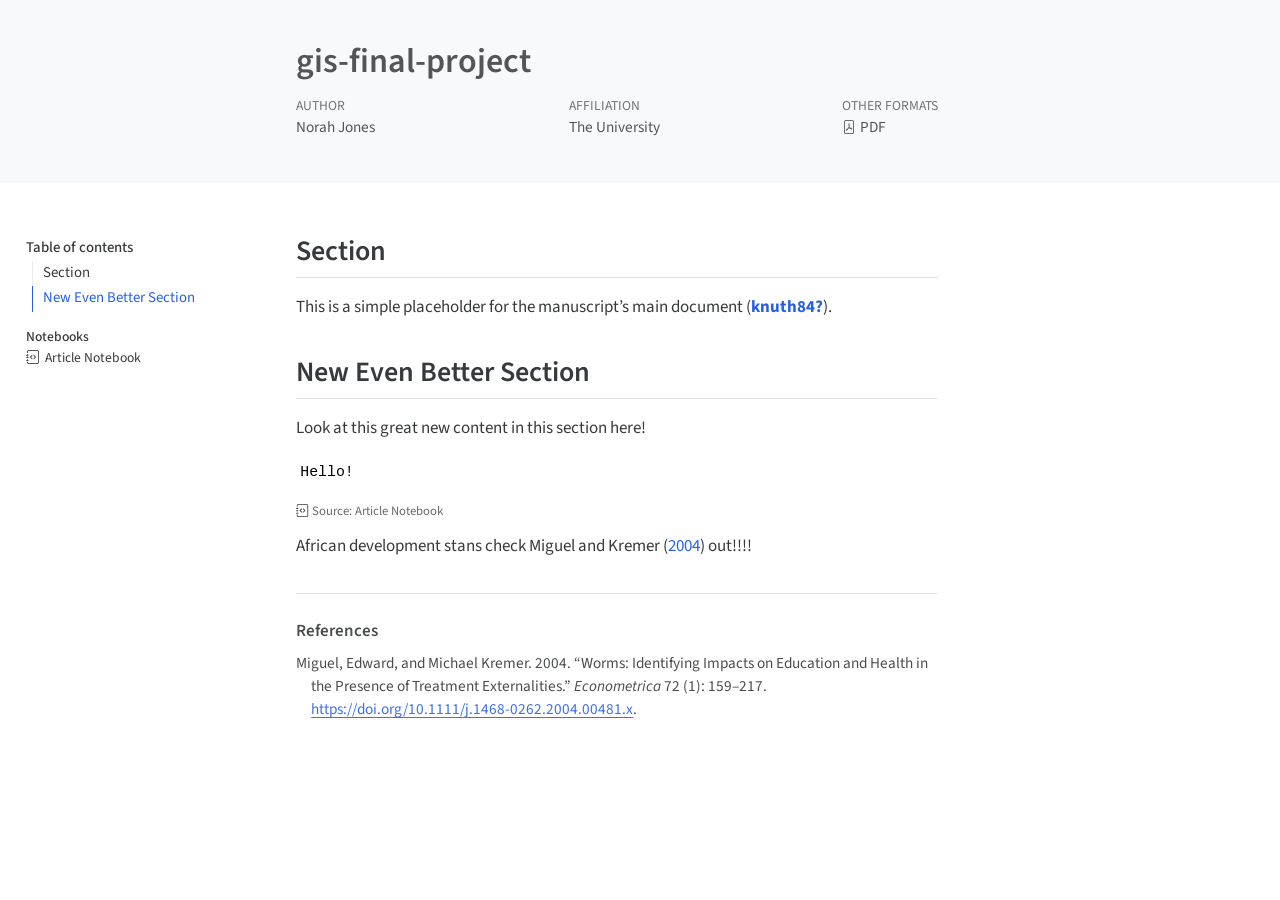
<file: docs/index.html>
<!DOCTYPE html>
<html xmlns="http://www.w3.org/1999/xhtml" lang="en" xml:lang="en"><head>

<meta charset="utf-8">
<meta name="generator" content="quarto-1.10.18">

<meta name="viewport" content="width=device-width, initial-scale=1.0, user-scalable=yes">


<title>gis-final-project</title>
<style>
/* Default styles provided by pandoc.
** See https://pandoc.org/MANUAL.html#variables-for-html for config info.
*/
span.smallcaps{font-variant: small-caps;}
div.columns{display: flex; gap: 1.5em;}
div.column{flex: auto;}
@media screen {
div.columns{gap: min(4vw, 1.5em);}
div.column{overflow-x: auto;}
}
div.hanging-indent{margin-left: 1.5em; text-indent: -1.5em;}
ul.task-list{list-style: none;}
ul.task-list li input[type="checkbox"] {
  width: 0.8em;
  margin: 0 0.8em 0.2em -1em; /* quarto-specific, see https://github.com/quarto-dev/quarto-cli/issues/4556 */ 
  vertical-align: middle;
}
/* CSS for citations */
div.csl-bib-body { }
div.csl-entry {
  clear: both;
}
.hanging-indent div.csl-entry {
  margin-left:2em;
  text-indent:-2em;
}
div.csl-left-margin {
  min-width:2em;
  float:left;
}
div.csl-right-inline {
  margin-left:2em;
  padding-left:1em;
}
div.csl-indent {
  margin-left: 2em;
}</style>


<script src="site_libs/clipboard/clipboard.min.js"></script>
<script src="site_libs/quarto-html/quarto.js" type="module"></script>
<script src="site_libs/quarto-html/tabsets/tabsets.js" type="module"></script>
<script src="site_libs/quarto-html/popper.min.js"></script>
<script src="site_libs/quarto-html/tippy.umd.min.js"></script>
<script src="site_libs/quarto-html/anchor.min.js"></script>
<link href="site_libs/quarto-html/tippy.css" rel="stylesheet">
<link href="site_libs/quarto-html/quarto-syntax-highlighting-64a204ab8560d761af7679ceaba22944.css" rel="stylesheet" id="quarto-text-highlighting-styles">
<script src="site_libs/bootstrap/bootstrap.min.js"></script>
<link href="site_libs/bootstrap/bootstrap-icons.css" rel="stylesheet">
<link href="site_libs/bootstrap/bootstrap-e42a9a29c4742602d50cf51b92eb8ae7.min.css" rel="stylesheet" append-hash="true" id="quarto-bootstrap" data-mode="light">


<meta name="citation_title" content="gis-final-project">
<meta name="citation_author" content="Norah Jones">
<meta name="citation_language" content="en">
<meta name="citation_reference" content="citation_title=Myanmar’s military built a new capital as a haven for power. Other countries have tried that, too.;,citation_abstract=Saturday saw the first street protests of Myanmar’s military takeover despite the threat of repression.;,citation_author=Miriam Berger;,citation_publication_date=2021-02-06;,citation_cover_date=2021-02-06;,citation_year=2021;,citation_fulltext_html_url=https://www.washingtonpost.com/world/2021/02/06/myanmars-military-built-new-capital-haven-power-other-countries-have-tried-that-too/;,citation_issn=0190-8286;,citation_language=en-US;,citation_journal_title=Washington Post;">
<meta name="citation_reference" content="citation_title=Capital Cities, Conflict, and Misgovernance;,citation_abstract=We investigate the links between capital cities, conflict, and the quality of governance, starting from the assumption that incumbent elites are constrained by the threat of insurrection, and that the latter is rendered less effective by distance from the seat of political power. We show evidence that (i) conflict is more likely to emerge (and dislodge incumbents) closer to the capital, and (ii) isolated capitals are associated with misgovernance. The results hold only for relatively nondemocratic countries and for intrastate conflicts over government (as opposed to territory)—exactly the cases where our central assumption should apply.;,citation_author=Filipe R. Campante;,citation_author=Quoc-Anh Do;,citation_author=Bernardo Guimaraes;,citation_publication_date=2019-07;,citation_cover_date=2019-07;,citation_year=2019;,citation_fulltext_html_url=https://www.aeaweb.org/articles?id=10.1257/app.20170111;,citation_issue=3;,citation_doi=10.1257/app.20170111;,citation_issn=1945-7782;,citation_volume=11;,citation_language=en-US;,citation_journal_title=American Economic Journal: Applied Economics;,citation_journal_abbrev=Am. Econ. J. Appl. Econ.;">
<meta name="citation_reference" content="citation_title=Population centroids of the world administrative units from nighttime lights 1992-2013;,citation_abstract=Knowledge about the past, current and future distribution of the human population is fundamental for tackling many global challenges. Censuses are used to collect information about population within a specified spatial unit. The spatial units are usually arbitrarily defined and their numbers, size and shape tend to change over time. These issues make comparisons between areas and countries difficult. We have in related work proposed that the shape of the lit area derived from nighttime lights, weighted by its intensity can be used to analyse characteristics of the population distribution, such as the mean centre of population. We have processed global nighttime lights data for the period 1992–2013 and derived centroids for administrative levels 0–2 of the Database of Global Administrative Areas, corresponding to nations and two levels of sub-divisions, that can be used to analyse patterns of global or local population changes. The consistency of the produced dataset was investigated and distance between true population centres and derived centres are compared using Swedish census data as a benchmark.;,citation_author=Ola Hall;,citation_author=Maria Francisca Archila Bustos;,citation_author=Niklas Boke Olén;,citation_author=Thomas Niedomysl;,citation_publication_date=2019-10-28;,citation_cover_date=2019-10-28;,citation_year=2019;,citation_fulltext_html_url=https://www.nature.com/articles/s41597-019-0250-z;,citation_issue=1;,citation_doi=10.1038/s41597-019-0250-z;,citation_issn=2052-4463;,citation_volume=6;,citation_language=en-US;,citation_journal_title=Scientific Data;,citation_journal_abbrev=Sci. Data;,citation_publisher=Nature Publishing Group;">
<meta name="citation_reference" content="citation_title=States and Power in Africa: Comparative Lessons in Authority and Control - Second Edition;,citation_abstract=Theories of international relations, assumed to be universally applicable, have failed to explain the creation of states in Africa. There, the interaction of power and space is dramatically different from what occurred in Europe. In his groundbreaking book, Jeffrey Herbst places the African state-building process in a truly comparative perspective, examining the problem of state consolidation from the precolonial period, through the short but intense interlude of European colonialism, to the modern era of independent states. Herbst’s bold contention–that the conditions now facing African state-builders existed long before European penetration of the continent–is sure to provoke controversy, for it runs counter to the prevailing assumption that colonialism changed everything. In identifying how the African state-building process differs from the European experience, Herbst addresses the fundamental problem confronting African leaders: how to extend authority over sparsely settled lands. Indeed, efforts to exert control over vast, inhospitable territories of low population density and varied environmental and geographical zones have resulted in devastating wars, millions of refugees, and dysfunctional governments perpetrating destructive policies. Detailing the precise political calculations of distinct African leaders, Herbst isolates the basic dynamics of African state development. In analyzing how these leaders have attempted to consolidate power, he is able to evaluate a variety of policy alternatives for dealing with the fundamental political challenges facing African states today.–;,citation_author=Jeffrey Herbst;,citation_publication_date=2000;,citation_cover_date=2000;,citation_year=2000;,citation_fulltext_html_url=https://books.google.com?id=0xbsEAAAQBAJ;,citation_isbn=978-0-691-16413-7;,citation_language=en-US;">
<meta name="citation_reference" content="citation_title=Worms: Identifying Impacts on Education and Health in the Presence of Treatment Externalities;,citation_abstract=Intestinal helminths—including hookworm, roundworm, whipworm, and schistosomiasis—infect more than one-quarter of the world’s population. Studies in which medical treatment is randomized at the individual level potentially doubly underestimate the benefits of treatment, missing externality benefits to the comparison group from reduced disease transmission, and therefore also underestimating benefits for the treatment group. We evaluate a Kenyan project in which school-based mass treatment with deworming drugs was randomly phased into schools, rather than to individuals, allowing estimation of overall program effects. The program reduced school absenteeism in treatment schools by one-quarter, and was far cheaper than alternative ways of boosting school participation. Deworming substantially improved health and school participation among untreated children in both treatment schools and neighboring schools, and these externalities are large enough to justify fully subsidizing treatment. Yet we do not find evidence that deworming improved academic test scores.;,citation_author=Edward Miguel;,citation_author=Michael Kremer;,citation_publication_date=2004;,citation_cover_date=2004;,citation_year=2004;,citation_fulltext_html_url=https://onlinelibrary.wiley.com/doi/abs/10.1111/j.1468-0262.2004.00481.x;,citation_issue=1;,citation_doi=10.1111/j.1468-0262.2004.00481.x;,citation_issn=1468-0262;,citation_volume=72;,citation_language=en-US;,citation_journal_title=Econometrica;">
<meta name="citation_reference" content="citation_title=Ruggedness: The Blessing of Bad Geography in Africa;,citation_abstract=We show that geography, through its impact on history, can have important effects on economic development today. The analysis focuses on the historic interaction between ruggedness and Africa’s slave trades. Although rugged terrain hinders trade and most productive activities, negatively affecting income globally, rugged terrain within Africa afforded protection to those being raided during the slave trades. Since the slave trades retarded subsequent economic development, ruggedness within Africa has also had a historic indirect positive effect on income. Studying all countries worldwide, we estimate the differential effect of ruggedness on income for Africa. We show that the differential effect of ruggedness is statistically significant and economically meaningful, it is found in Africa only, it cannot be explained by other factors like Africa’s unique geographic environment, and it is fully accounted for by the history of the slave trades.;,citation_author=Nathan Nunn;,citation_author=Diego Puga;,citation_publication_date=2012;,citation_cover_date=2012;,citation_year=2012;,citation_fulltext_html_url=https://www.jstor.org/stable/41349158;,citation_issue=1;,citation_issn=0034-6535;,citation_volume=94;,citation_journal_title=The Review of Economics and Statistics;,citation_journal_abbrev=Rev. Econ. Stat.;,citation_publisher=The MIT Press;">
<meta name="citation_reference" content="citation_title=The Slave Trade and the Origins of Mistrust in Africa;,citation_abstract=We show that current differences in trust levels within Africa can be traced back to the transatlantic and Indian Ocean slave trades. Combining contemporary individual-level survey data with historical data on slave shipments by ethnic group, we find that individuals whose ancestors were heavily raided during the slave trade are less trusting today. Evidence from a variety of identification strategies suggests that the relationship is causal. Examining causal mechanisms, we show that most of the impact of the slave trade is through factors that are internal to the individual, such as cultural norms, beliefs, and values. (JEL J15, N57, Z13);,citation_author=Nathan Nunn;,citation_author=Leonard Wantchekon;,citation_publication_date=2011-12;,citation_cover_date=2011-12;,citation_year=2011;,citation_fulltext_html_url=https://www.aeaweb.org/articles?id=10.1257%2Faer.101.7.3221&amp;amp;amp;utm;,citation_issue=7;,citation_doi=10.1257/aer.101.7.3221;,citation_issn=0002-8282;,citation_volume=101;,citation_language=en-US;,citation_journal_title=American Economic Review;,citation_journal_abbrev=Am. Econ. Rev.;">
<meta name="citation_reference" content="citation_title=Equatorial Guinea: Obiang’s future capital, Oyala;,citation_abstract=The people of Equatorial Guinea ought to be among the world’s wealthiest - but somehow the country’s income from oil and timber doesn’t reach them.;,citation_author=Stephen Sackur;,citation_publication_date=2012-12-14;,citation_cover_date=2012-12-14;,citation_year=2012;,citation_fulltext_html_url=https://www.bbc.com/news/magazine-20731448;,citation_language=en-GB;,citation_journal_title=BBC News: Magazine;">
<meta name="citation_reference" content="citation_title=The Vocation Lectures;,citation_abstract=Originally published separately, Weber’s Science as a Vocation and Politics as a Vocation stand as the classic formulations of his positions on two related subjects that go to the heart of his thought: the nature and status of science and its claims to authority; and the nature and status of political claims and the ultimate justification for such claims. Together in this volume, these newly translated lectures offer an ideal point of entry into Weber’s central project: understanding how, as Weber put it, &amp;amp;amp;quot;in the West alone there have appeared cultural manifestations [that seem to] go in the direction of universal significance and validity.;,citation_author=Max Weber;,citation_publication_date=1919;,citation_cover_date=1919;,citation_year=1919;,citation_fulltext_html_url=https://books.google.com?id=V6t5EAAAQBAJ;,citation_isbn=978-1-60384-072-9;,citation_language=en-US;">
</head>

<body class="quarto-light">

<header id="title-block-header" class="quarto-title-block default toc-left page-columns page-full">
  <div class="quarto-title-banner page-columns page-full">
    <div class="quarto-title column-body">
      <h1 class="title">gis-final-project</h1>
          </div>

    
    <div class="quarto-title-meta-container">
      <div class="quarto-title-meta-column-start">
            <div class="quarto-title-meta-author">
          <div class="quarto-title-meta-heading">Author</div>
          <div class="quarto-title-meta-heading">Affiliation</div>
          
                <div class="quarto-title-meta-contents">
            <p class="author">Norah Jones </p>
          </div>
                <div class="quarto-title-meta-contents">
                    <p class="affiliation">
                        The University
                      </p>
                  </div>
                    </div>
        
        <div class="quarto-title-meta">

                      
          
                
              </div>
      </div>
      <div class="quarto-title-meta-column-end quarto-other-formats-target">
      <div class="quarto-alternate-formats"><div class="quarto-title-meta-heading">Other Formats</div><div class="quarto-title-meta-contents"><p><a href="index.pdf"><i class="bi bi-file-pdf"></i>PDF</a></p></div></div></div>
    </div>



    <div class="quarto-other-links-text-target">
    </div>  </div>
</header><div id="quarto-content" class="page-columns page-rows-contents page-layout-article toc-left">
<div id="quarto-sidebar-toc-left" class="sidebar toc-left">
  <nav id="TOC" role="doc-toc" class="toc-active">
    <h2 id="toc-title">Table of contents</h2>
   
  <ul>
  <li><a href="#section" id="toc-section" class="nav-link active" data-scroll-target="#section">Section</a></li>
  <li><a href="#new-even-better-section" id="toc-new-even-better-section" class="nav-link" data-scroll-target="#new-even-better-section">New Even Better Section</a></li>
  </ul>
<div class="quarto-alternate-notebooks"><h2>Notebooks</h2><ul><li><a href="index-preview.html"><i class="bi bi-journal-code"></i>Article Notebook</a></li></ul></div></nav>
</div>
<div id="quarto-margin-sidebar" class="sidebar margin-sidebar zindex-bottom">
</div>
<main class="content quarto-banner-title-block" id="quarto-document-content">



  


<section id="section" class="level2">
<h2 class="anchored" data-anchor-id="section">Section</h2>
<p>This is a simple placeholder for the manuscript’s main document <span class="citation" data-cites="knuth84">(<a href="#ref-knuth84" role="doc-biblioref"><strong>knuth84?</strong></a>)</span>.</p>
</section>
<section id="new-even-better-section" class="level2">
<h2 class="anchored" data-anchor-id="new-even-better-section">New Even Better Section</h2>
<p>Look at this great new content in this section here!</p>
<div class="cell">
<div class="cell-output cell-output-stdout">
<pre><code>Hello!</code></pre>
</div>
<a class="quarto-notebook-link" id="nblink-1" href="index-preview.html">Source: Article Notebook</a></div>
<p>African development stans check <span class="citation" data-cites="miguel_worms_2004">Miguel and Kremer (<a href="#ref-miguel_worms_2004" role="doc-biblioref">2004</a>)</span> out!!!!</p>

</section>

<div id="quarto-appendix" class="default"><section class="quarto-appendix-contents" role="doc-bibliography" id="quarto-bibliography"><h2 class="anchored quarto-appendix-heading">References</h2><div id="refs" class="references csl-bib-body hanging-indent" role="list">
<div id="ref-miguel_worms_2004" class="csl-entry" role="listitem">
Miguel, Edward, and Michael Kremer. 2004. <span>“Worms: <span>Identifying Impacts</span> on <span>Education</span> and <span>Health</span> in the <span>Presence</span> of <span>Treatment Externalities</span>.”</span> <em>Econometrica</em> 72 (1): 159–217. <a href="https://doi.org/10.1111/j.1468-0262.2004.00481.x">https://doi.org/10.1111/j.1468-0262.2004.00481.x</a>.
</div>
</div></section></div></main>
<!-- /main column -->
<script id="quarto-html-after-body" type="application/javascript">
  window.document.addEventListener("DOMContentLoaded", function (event) {
    const icon = "";
    const anchorJS = new window.AnchorJS();
    anchorJS.options = {
      placement: 'right',
      icon: icon
    };
    anchorJS.add('.anchored');
    const isCodeAnnotation = (el) => {
      for (const clz of el.classList) {
        if (clz.startsWith('code-annotation-')) {                     
          return true;
        }
      }
      return false;
    }
    const onCopySuccess = function(e) {
      // button target
      const button = e.trigger;
      // don't keep focus
      button.blur();
      // flash "checked"
      button.classList.add('code-copy-button-checked');
      var currentTitle = button.getAttribute("title");
      button.setAttribute("title", "Copied!");
      let tooltip;
      if (window.bootstrap) {
        button.setAttribute("data-bs-toggle", "tooltip");
        button.setAttribute("data-bs-placement", "left");
        button.setAttribute("data-bs-title", "Copied!");
        tooltip = new bootstrap.Tooltip(button, 
          { trigger: "manual", 
            customClass: "code-copy-button-tooltip",
            offset: [0, -8]});
        tooltip.show();    
      }
      setTimeout(function() {
        if (tooltip) {
          tooltip.hide();
          button.removeAttribute("data-bs-title");
          button.removeAttribute("data-bs-toggle");
          button.removeAttribute("data-bs-placement");
        }
        button.setAttribute("title", currentTitle);
        button.classList.remove('code-copy-button-checked');
      }, 1000);
      // clear code selection
      e.clearSelection();
    }
    const getTextToCopy = function(trigger) {
      const outerScaffold = trigger.parentElement.cloneNode(true);
      const codeEl = outerScaffold.querySelector('code');
      for (const childEl of codeEl.children) {
        if (isCodeAnnotation(childEl)) {
          childEl.remove();
        }
      }
      return codeEl.innerText;
    }
    const clipboard = new window.ClipboardJS('.code-copy-button:not([data-in-quarto-modal])', {
      text: getTextToCopy
    });
    clipboard.on('success', onCopySuccess);
    if (window.document.getElementById('quarto-embedded-source-code-modal')) {
      const clipboardModal = new window.ClipboardJS('.code-copy-button[data-in-quarto-modal]', {
        text: getTextToCopy,
        container: window.document.getElementById('quarto-embedded-source-code-modal')
      });
      clipboardModal.on('success', onCopySuccess);
    }
      var localhostRegex = new RegExp(/^(?:http|https):\/\/localhost\:?[0-9]*\//);
      var mailtoRegex = new RegExp(/^mailto:/);
        var filterRegex = new RegExp('/' + window.location.host + '/');
      var isInternal = (href) => {
          return filterRegex.test(href) || localhostRegex.test(href) || mailtoRegex.test(href);
      }
      // Inspect non-navigation links and adorn them if external
     var links = window.document.querySelectorAll('a[href]:not(.nav-link):not(.navbar-brand):not(.toc-action):not(.sidebar-link):not(.sidebar-item-toggle):not(.pagination-link):not(.no-external):not([aria-hidden]):not(.dropdown-item):not(.quarto-navigation-tool):not(.about-link)');
      for (var i=0; i<links.length; i++) {
        const link = links[i];
        if (!isInternal(link.href)) {
          // undo the damage that might have been done by quarto-nav.js in the case of
          // links that we want to consider external
          if (link.dataset.originalHref !== undefined) {
            link.href = link.dataset.originalHref;
          }
        }
      }
    function tippyHover(el, contentFn, onTriggerFn, onUntriggerFn) {
      const config = {
        allowHTML: true,
        maxWidth: 500,
        delay: 100,
        arrow: false,
        appendTo: function(el) {
            return el.parentElement;
        },
        interactive: true,
        interactiveBorder: 10,
        theme: 'quarto',
        placement: 'bottom-start',
      };
      if (contentFn) {
        config.content = contentFn;
      }
      if (onTriggerFn) {
        config.onTrigger = onTriggerFn;
      }
      if (onUntriggerFn) {
        config.onUntrigger = onUntriggerFn;
      }
      window.tippy(el, config); 
    }
    const noterefs = window.document.querySelectorAll('a[role="doc-noteref"]');
    for (var i=0; i<noterefs.length; i++) {
      const ref = noterefs[i];
      tippyHover(ref, function() {
        // use id or data attribute instead here
        let href = ref.getAttribute('data-footnote-href') || ref.getAttribute('href');
        try { href = new URL(href).hash; } catch {}
        const id = href.replace(/^#\/?/, "");
        const note = window.document.getElementById(id);
        if (note) {
          return note.innerHTML;
        } else {
          return "";
        }
      });
    }
    const xrefs = window.document.querySelectorAll('a.quarto-xref');
    const processXRef = (id, note) => {
      // Strip column container classes
      const stripColumnClz = (el) => {
        el.classList.remove("page-full", "page-columns");
        if (el.children) {
          for (const child of el.children) {
            stripColumnClz(child);
          }
        }
      }
      stripColumnClz(note)
      if (id === null || id.startsWith('sec-')) {
        // Special case sections, only their first couple elements
        const container = document.createElement("div");
        if (note.children && note.children.length > 2) {
          container.appendChild(note.children[0].cloneNode(true));
          for (let i = 1; i < note.children.length; i++) {
            const child = note.children[i];
            if (child.tagName === "P" && child.innerText === "") {
              continue;
            } else {
              container.appendChild(child.cloneNode(true));
              break;
            }
          }
          if (window.Quarto?.typesetMath) {
            window.Quarto.typesetMath(container);
          }
          return container.innerHTML
        } else {
          if (window.Quarto?.typesetMath) {
            window.Quarto.typesetMath(note);
          }
          return note.innerHTML;
        }
      } else {
        // Remove any anchor links if they are present
        const anchorLink = note.querySelector('a.anchorjs-link');
        if (anchorLink) {
          anchorLink.remove();
        }
        if (window.Quarto?.typesetMath) {
          window.Quarto.typesetMath(note);
        }
        if (note.classList.contains("callout")) {
          return note.outerHTML;
        } else {
          return note.innerHTML;
        }
      }
    }
    for (var i=0; i<xrefs.length; i++) {
      const xref = xrefs[i];
      tippyHover(xref, undefined, function(instance) {
        instance.disable();
        let url = xref.getAttribute('href');
        let hash = undefined; 
        if (url.startsWith('#')) {
          hash = url;
        } else {
          try { hash = new URL(url).hash; } catch {}
        }
        if (hash) {
          const id = hash.replace(/^#\/?/, "");
          const note = window.document.getElementById(id);
          if (note !== null) {
            try {
              const html = processXRef(id, note.cloneNode(true));
              instance.setContent(html);
            } finally {
              instance.enable();
              instance.show();
            }
          } else {
            // See if we can fetch this
            fetch(url.split('#')[0])
            .then(res => res.text())
            .then(html => {
              const parser = new DOMParser();
              const htmlDoc = parser.parseFromString(html, "text/html");
              const note = htmlDoc.getElementById(id);
              if (note !== null) {
                const html = processXRef(id, note);
                instance.setContent(html);
              } 
            }).finally(() => {
              instance.enable();
              instance.show();
            });
          }
        } else {
          // See if we can fetch a full url (with no hash to target)
          // This is a special case and we should probably do some content thinning / targeting
          fetch(url)
          .then(res => res.text())
          .then(html => {
            const parser = new DOMParser();
            const htmlDoc = parser.parseFromString(html, "text/html");
            const note = htmlDoc.querySelector('main.content');
            if (note !== null) {
              // This should only happen for chapter cross references
              // (since there is no id in the URL)
              // remove the first header
              if (note.children.length > 0 && note.children[0].tagName === "HEADER") {
                note.children[0].remove();
              }
              const html = processXRef(null, note);
              instance.setContent(html);
            } 
          }).finally(() => {
            instance.enable();
            instance.show();
          });
        }
      }, function(instance) {
      });
    }
        let selectedAnnoteEl;
        const selectorForAnnotation = ( cell, annotation) => {
          let cellAttr = 'data-code-cell="' + cell + '"';
          let lineAttr = 'data-code-annotation="' +  annotation + '"';
          const selector = 'span[' + cellAttr + '][' + lineAttr + ']';
          return selector;
        }
        const selectCodeLines = (annoteEl) => {
          const doc = window.document;
          const targetCell = annoteEl.getAttribute("data-target-cell");
          const targetAnnotation = annoteEl.getAttribute("data-target-annotation");
          const annoteSpan = window.document.querySelector(selectorForAnnotation(targetCell, targetAnnotation));
          const lines = annoteSpan.getAttribute("data-code-lines").split(",");
          const lineIds = lines.map((line) => {
            return targetCell + "-" + line;
          })
          let top = null;
          let height = null;
          let parent = null;
          if (lineIds.length > 0) {
              //compute the position of the single el (top and bottom and make a div)
              const el = window.document.getElementById(lineIds[0]);
              top = el.offsetTop;
              height = el.offsetHeight;
              parent = el.parentElement.parentElement;
            if (lineIds.length > 1) {
              const lastEl = window.document.getElementById(lineIds[lineIds.length - 1]);
              const bottom = lastEl.offsetTop + lastEl.offsetHeight;
              height = bottom - top;
            }
            if (top !== null && height !== null && parent !== null) {
              // cook up a div (if necessary) and position it 
              let div = window.document.getElementById("code-annotation-line-highlight");
              if (div === null) {
                div = window.document.createElement("div");
                div.setAttribute("id", "code-annotation-line-highlight");
                div.style.position = 'absolute';
                parent.appendChild(div);
              }
              div.style.top = top - 2 + "px";
              div.style.height = height + 4 + "px";
              div.style.left = 0;
              let gutterDiv = window.document.getElementById("code-annotation-line-highlight-gutter");
              if (gutterDiv === null) {
                gutterDiv = window.document.createElement("div");
                gutterDiv.setAttribute("id", "code-annotation-line-highlight-gutter");
                gutterDiv.style.position = 'absolute';
                const codeCell = window.document.getElementById(targetCell);
                const gutter = codeCell.querySelector('.code-annotation-gutter');
                gutter.appendChild(gutterDiv);
              }
              gutterDiv.style.top = top - 2 + "px";
              gutterDiv.style.height = height + 4 + "px";
            }
            selectedAnnoteEl = annoteEl;
          }
        };
        const unselectCodeLines = () => {
          const elementsIds = ["code-annotation-line-highlight", "code-annotation-line-highlight-gutter"];
          elementsIds.forEach((elId) => {
            const div = window.document.getElementById(elId);
            if (div) {
              div.remove();
            }
          });
          selectedAnnoteEl = undefined;
        };
          // Handle positioning of the toggle
      window.addEventListener(
        "resize",
        throttle(() => {
          elRect = undefined;
          if (selectedAnnoteEl) {
            selectCodeLines(selectedAnnoteEl);
          }
        }, 10)
      );
      function throttle(fn, ms) {
      let throttle = false;
      let timer;
        return (...args) => {
          if(!throttle) { // first call gets through
              fn.apply(this, args);
              throttle = true;
          } else { // all the others get throttled
              if(timer) clearTimeout(timer); // cancel #2
              timer = setTimeout(() => {
                fn.apply(this, args);
                timer = throttle = false;
              }, ms);
          }
        };
      }
        // Attach click handler to the DT
        const annoteDls = window.document.querySelectorAll('dt[data-target-cell]');
        for (const annoteDlNode of annoteDls) {
          annoteDlNode.addEventListener('click', (event) => {
            const clickedEl = event.target;
            if (clickedEl !== selectedAnnoteEl) {
              unselectCodeLines();
              const activeEl = window.document.querySelector('dt[data-target-cell].code-annotation-active');
              if (activeEl) {
                activeEl.classList.remove('code-annotation-active');
              }
              selectCodeLines(clickedEl);
              clickedEl.classList.add('code-annotation-active');
            } else {
              // Unselect the line
              unselectCodeLines();
              clickedEl.classList.remove('code-annotation-active');
            }
          });
        }
    const findCites = (el) => {
      const parentEl = el.parentElement;
      if (parentEl) {
        const cites = parentEl.dataset.cites;
        if (cites) {
          return {
            el,
            cites: cites.split(' ')
          };
        } else {
          return findCites(el.parentElement)
        }
      } else {
        return undefined;
      }
    };
    var bibliorefs = window.document.querySelectorAll('a[role="doc-biblioref"]');
    for (var i=0; i<bibliorefs.length; i++) {
      const ref = bibliorefs[i];
      const citeInfo = findCites(ref);
      if (citeInfo) {
        tippyHover(citeInfo.el, function() {
          var popup = window.document.createElement('div');
          citeInfo.cites.forEach(function(cite) {
            var citeDiv = window.document.createElement('div');
            citeDiv.classList.add('hanging-indent');
            citeDiv.classList.add('csl-entry');
            var biblioDiv = window.document.getElementById('ref-' + cite);
            if (biblioDiv) {
              citeDiv.innerHTML = biblioDiv.innerHTML;
            }
            popup.appendChild(citeDiv);
          });
          return popup.innerHTML;
        });
      }
    }
  });
  </script>
</div> <!-- /content -->




</body></html>
</file>
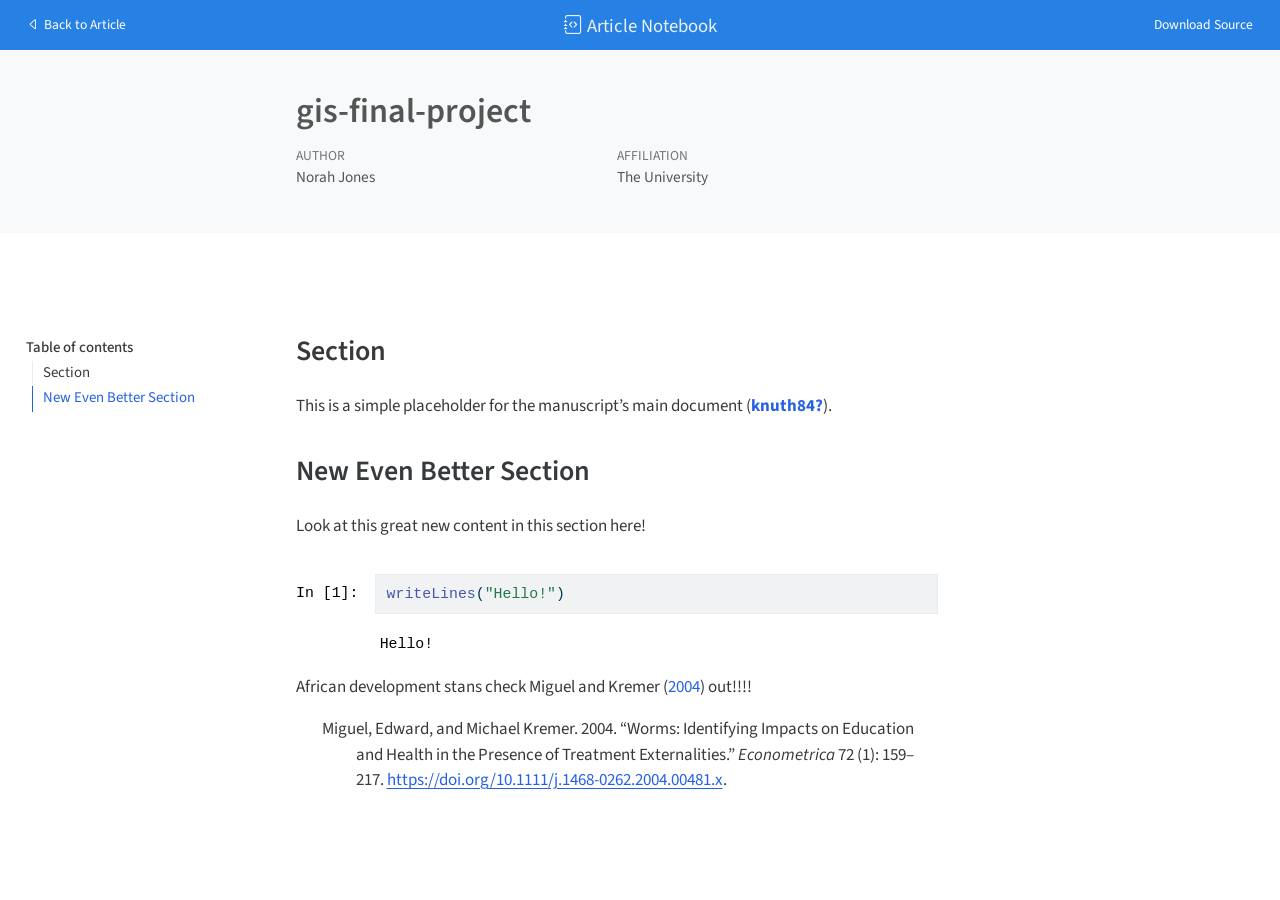
<file: docs/index-preview.html>
<!DOCTYPE html>
<html xmlns="http://www.w3.org/1999/xhtml" lang="en" xml:lang="en"><head>
    <meta charset="utf-8">
    <meta name="generator" content="quarto-1.10.18">

    <meta name="viewport" content="width=device-width, initial-scale=1.0, user-scalable=yes">


    <title>gis-final-project</title>
    <style>
      /* Default styles provided by pandoc.
      ** See https://pandoc.org/MANUAL.html#variables-for-html for config info.
      */
      span.smallcaps{font-variant: small-caps;}
      div.columns{display: flex; gap: 1.5em;}
      div.column{flex: auto;}
      @media screen {
      div.columns{gap: min(4vw, 1.5em);}
      div.column{overflow-x: auto;}
      }
      div.hanging-indent{margin-left: 1.5em; text-indent: -1.5em;}
      ul.task-list{list-style: none;}
      ul.task-list li input[type="checkbox"] {
        width: 0.8em;
        margin: 0 0.8em 0.2em -1em; /* quarto-specific, see https://github.com/quarto-dev/quarto-cli/issues/4556 */ 
        vertical-align: middle;
      }
      /* CSS for syntax highlighting */
      html { -webkit-text-size-adjust: 100%; }
      pre > code.sourceCode { white-space: pre; position: relative; }
      pre > code.sourceCode > span { display: inline-block; line-height: 1.25; }
      pre > code.sourceCode > span:empty { height: 1.2em; }
      .sourceCode { overflow: visible; }
      code.sourceCode > span { color: inherit; text-decoration: inherit; }
      div.sourceCode { margin: 1em 0; }
      pre.sourceCode { margin: 0; }
      @media screen {
      div.sourceCode { overflow: auto; }
      }
      @media print {
      pre > code.sourceCode { white-space: pre-wrap; }
      pre > code.sourceCode > span { text-indent: -5em; padding-left: 5em; }
      }
      pre.numberSource code
        { counter-reset: source-line 0; }
      pre.numberSource code > span
        { position: relative; left: -4em; counter-increment: source-line; }
      pre.numberSource code > span > a:first-child::before
        { content: counter(source-line);
          position: relative; left: -1em; text-align: right; vertical-align: baseline;
          border: none; display: inline-block;
          -webkit-touch-callout: none; -webkit-user-select: none;
          -khtml-user-select: none; -moz-user-select: none;
          -ms-user-select: none; user-select: none;
          padding: 0 4px; width: 4em;
        }
      pre.numberSource { margin-left: 3em;  padding-left: 4px; }
      div.sourceCode
        {   }
      @media screen {
      pre > code.sourceCode > span > a:first-child::before { text-decoration: underline; }
      }
      /* CSS for citations */
      div.csl-bib-body { }
      div.csl-entry {
        clear: both;
      }
      .hanging-indent div.csl-entry {
        margin-left:2em;
        text-indent:-2em;
      }
      div.csl-left-margin {
        min-width:2em;
        float:left;
      }
      div.csl-right-inline {
        margin-left:2em;
        padding-left:1em;
      }
      div.csl-indent {
        margin-left: 2em;
      }    </style>

    <style>
      body.hypothesis-enabled #quarto-embed-header {
        padding-right: 36px;
      }

      #quarto-embed-header {
        height: 3em;
        width: 100%;
        display: flex;
        justify-content: space-between;
        align-items: center;
        border-bottom: solid 1px;
      }

      #quarto-embed-header h6 {
        font-size: 1.1em;
        padding-top: 0.6em;
        margin-left: 1em;
        margin-right: 1em;
        font-weight: 400;
      }

      #quarto-embed-header a.quarto-back-link,
      #quarto-embed-header a.quarto-download-embed {
        font-size: 0.8em;
        margin-top: 1em;
        margin-bottom: 1em;
        margin-left: 1em;
        margin-right: 1em;
      }

      .quarto-back-container {
        padding-left: 0.5em;
        display: flex;
      }

      .headroom {
          will-change: transform;
          transition: transform 200ms linear;
      }

      .headroom--pinned {
          transform: translateY(0%);
      }

      .headroom--unpinned {
          transform: translateY(-100%);
      }      
    </style>

    <script>
    window.document.addEventListener("DOMContentLoaded", function () {

      var header = window.document.querySelector("#quarto-embed-header");
      const titleBannerEl = window.document.querySelector("body > #title-block-header");
      if (titleBannerEl) {
        titleBannerEl.style.paddingTop = header.clientHeight + "px";
      }
      const contentEl = window.document.getElementById('quarto-content');
      for (const child of contentEl.children) {
        child.style.paddingTop = header.clientHeight + "px";
        child.style.marginTop = "1em";
      }

      // Use the article root if the `back` call doesn't work. This isn't perfect
      // but should typically work
      window.quartoBackToArticle = () => {
        var currentUrl = window.location.href;
        window.history.back();
        setTimeout(() => {
            // if location was not changed in 100 ms, then there is no history back
            if(currentUrl === window.location.href){              
                // redirect to site root
                window.location.href = "index.html";
            }
        }, 100);
      }

      const headroom = new window.Headroom(header, {
        tolerance: 5,
        onPin: function () {
        },
        onUnpin: function () {
        },
      });
      headroom.init();
    });
    </script>

    
<script src="site_libs/manuscript-notebook/headroom.min.js"></script>
<script src="site_libs/clipboard/clipboard.min.js"></script>
<script src="site_libs/quarto-html/quarto.js" type="module"></script>
<script src="site_libs/quarto-html/tabsets/tabsets.js" type="module"></script>
<script src="site_libs/quarto-html/popper.min.js"></script>
<script src="site_libs/quarto-html/tippy.umd.min.js"></script>
<script src="site_libs/quarto-html/anchor.min.js"></script>
<link href="site_libs/quarto-html/tippy.css" rel="stylesheet">
<link href="site_libs/quarto-html/quarto-syntax-highlighting-64a204ab8560d761af7679ceaba22944.css" rel="stylesheet" id="quarto-text-highlighting-styles">
<script src="site_libs/bootstrap/bootstrap.min.js"></script>
<link href="site_libs/bootstrap/bootstrap-icons.css" rel="stylesheet">
<link href="site_libs/bootstrap/bootstrap-e42a9a29c4742602d50cf51b92eb8ae7.min.css" rel="stylesheet" append-hash="true" id="quarto-bootstrap" data-mode="light">
     
      <meta name="citation_title" content="gis-final-project">
<meta name="citation_author" content="Norah Jones">
<meta name="citation_language" content="en">
<meta name="citation_reference" content="citation_title=Myanmar’s military built a new capital as a haven for power. Other countries have tried that, too.;,citation_abstract=Saturday saw the first street protests of Myanmar’s military takeover despite the threat of repression.;,citation_author=Miriam Berger;,citation_publication_date=2021-02-06;,citation_cover_date=2021-02-06;,citation_year=2021;,citation_fulltext_html_url=https://www.washingtonpost.com/world/2021/02/06/myanmars-military-built-new-capital-haven-power-other-countries-have-tried-that-too/;,citation_issn=0190-8286;,citation_language=en-US;,citation_journal_title=Washington Post;">
<meta name="citation_reference" content="citation_title=Capital Cities, Conflict, and Misgovernance;,citation_abstract=We investigate the links between capital cities, conflict, and the quality of governance, starting from the assumption that incumbent elites are constrained by the threat of insurrection, and that the latter is rendered less effective by distance from the seat of political power. We show evidence that (i) conflict is more likely to emerge (and dislodge incumbents) closer to the capital, and (ii) isolated capitals are associated with misgovernance. The results hold only for relatively nondemocratic countries and for intrastate conflicts over government (as opposed to territory)—exactly the cases where our central assumption should apply.;,citation_author=Filipe R. Campante;,citation_author=Quoc-Anh Do;,citation_author=Bernardo Guimaraes;,citation_publication_date=2019-07;,citation_cover_date=2019-07;,citation_year=2019;,citation_fulltext_html_url=https://www.aeaweb.org/articles?id=10.1257/app.20170111;,citation_issue=3;,citation_doi=10.1257/app.20170111;,citation_issn=1945-7782;,citation_volume=11;,citation_language=en-US;,citation_journal_title=American Economic Journal: Applied Economics;,citation_journal_abbrev=Am. Econ. J. Appl. Econ.;">
<meta name="citation_reference" content="citation_title=Population centroids of the world administrative units from nighttime lights 1992-2013;,citation_abstract=Knowledge about the past, current and future distribution of the human population is fundamental for tackling many global challenges. Censuses are used to collect information about population within a specified spatial unit. The spatial units are usually arbitrarily defined and their numbers, size and shape tend to change over time. These issues make comparisons between areas and countries difficult. We have in related work proposed that the shape of the lit area derived from nighttime lights, weighted by its intensity can be used to analyse characteristics of the population distribution, such as the mean centre of population. We have processed global nighttime lights data for the period 1992–2013 and derived centroids for administrative levels 0–2 of the Database of Global Administrative Areas, corresponding to nations and two levels of sub-divisions, that can be used to analyse patterns of global or local population changes. The consistency of the produced dataset was investigated and distance between true population centres and derived centres are compared using Swedish census data as a benchmark.;,citation_author=Ola Hall;,citation_author=Maria Francisca Archila Bustos;,citation_author=Niklas Boke Olén;,citation_author=Thomas Niedomysl;,citation_publication_date=2019-10-28;,citation_cover_date=2019-10-28;,citation_year=2019;,citation_fulltext_html_url=https://www.nature.com/articles/s41597-019-0250-z;,citation_issue=1;,citation_doi=10.1038/s41597-019-0250-z;,citation_issn=2052-4463;,citation_volume=6;,citation_language=en-US;,citation_journal_title=Scientific Data;,citation_journal_abbrev=Sci. Data;,citation_publisher=Nature Publishing Group;">
<meta name="citation_reference" content="citation_title=States and Power in Africa: Comparative Lessons in Authority and Control - Second Edition;,citation_abstract=Theories of international relations, assumed to be universally applicable, have failed to explain the creation of states in Africa. There, the interaction of power and space is dramatically different from what occurred in Europe. In his groundbreaking book, Jeffrey Herbst places the African state-building process in a truly comparative perspective, examining the problem of state consolidation from the precolonial period, through the short but intense interlude of European colonialism, to the modern era of independent states. Herbst’s bold contention–that the conditions now facing African state-builders existed long before European penetration of the continent–is sure to provoke controversy, for it runs counter to the prevailing assumption that colonialism changed everything. In identifying how the African state-building process differs from the European experience, Herbst addresses the fundamental problem confronting African leaders: how to extend authority over sparsely settled lands. Indeed, efforts to exert control over vast, inhospitable territories of low population density and varied environmental and geographical zones have resulted in devastating wars, millions of refugees, and dysfunctional governments perpetrating destructive policies. Detailing the precise political calculations of distinct African leaders, Herbst isolates the basic dynamics of African state development. In analyzing how these leaders have attempted to consolidate power, he is able to evaluate a variety of policy alternatives for dealing with the fundamental political challenges facing African states today.–;,citation_author=Jeffrey Herbst;,citation_publication_date=2000;,citation_cover_date=2000;,citation_year=2000;,citation_fulltext_html_url=https://books.google.com?id=0xbsEAAAQBAJ;,citation_isbn=978-0-691-16413-7;,citation_language=en-US;">
<meta name="citation_reference" content="citation_title=Worms: Identifying Impacts on Education and Health in the Presence of Treatment Externalities;,citation_abstract=Intestinal helminths—including hookworm, roundworm, whipworm, and schistosomiasis—infect more than one-quarter of the world’s population. Studies in which medical treatment is randomized at the individual level potentially doubly underestimate the benefits of treatment, missing externality benefits to the comparison group from reduced disease transmission, and therefore also underestimating benefits for the treatment group. We evaluate a Kenyan project in which school-based mass treatment with deworming drugs was randomly phased into schools, rather than to individuals, allowing estimation of overall program effects. The program reduced school absenteeism in treatment schools by one-quarter, and was far cheaper than alternative ways of boosting school participation. Deworming substantially improved health and school participation among untreated children in both treatment schools and neighboring schools, and these externalities are large enough to justify fully subsidizing treatment. Yet we do not find evidence that deworming improved academic test scores.;,citation_author=Edward Miguel;,citation_author=Michael Kremer;,citation_publication_date=2004;,citation_cover_date=2004;,citation_year=2004;,citation_fulltext_html_url=https://onlinelibrary.wiley.com/doi/abs/10.1111/j.1468-0262.2004.00481.x;,citation_issue=1;,citation_doi=10.1111/j.1468-0262.2004.00481.x;,citation_issn=1468-0262;,citation_volume=72;,citation_language=en-US;,citation_journal_title=Econometrica;">
<meta name="citation_reference" content="citation_title=Ruggedness: The Blessing of Bad Geography in Africa;,citation_abstract=We show that geography, through its impact on history, can have important effects on economic development today. The analysis focuses on the historic interaction between ruggedness and Africa’s slave trades. Although rugged terrain hinders trade and most productive activities, negatively affecting income globally, rugged terrain within Africa afforded protection to those being raided during the slave trades. Since the slave trades retarded subsequent economic development, ruggedness within Africa has also had a historic indirect positive effect on income. Studying all countries worldwide, we estimate the differential effect of ruggedness on income for Africa. We show that the differential effect of ruggedness is statistically significant and economically meaningful, it is found in Africa only, it cannot be explained by other factors like Africa’s unique geographic environment, and it is fully accounted for by the history of the slave trades.;,citation_author=Nathan Nunn;,citation_author=Diego Puga;,citation_publication_date=2012;,citation_cover_date=2012;,citation_year=2012;,citation_fulltext_html_url=https://www.jstor.org/stable/41349158;,citation_issue=1;,citation_issn=0034-6535;,citation_volume=94;,citation_journal_title=The Review of Economics and Statistics;,citation_journal_abbrev=Rev. Econ. Stat.;,citation_publisher=The MIT Press;">
<meta name="citation_reference" content="citation_title=The Slave Trade and the Origins of Mistrust in Africa;,citation_abstract=We show that current differences in trust levels within Africa can be traced back to the transatlantic and Indian Ocean slave trades. Combining contemporary individual-level survey data with historical data on slave shipments by ethnic group, we find that individuals whose ancestors were heavily raided during the slave trade are less trusting today. Evidence from a variety of identification strategies suggests that the relationship is causal. Examining causal mechanisms, we show that most of the impact of the slave trade is through factors that are internal to the individual, such as cultural norms, beliefs, and values. (JEL J15, N57, Z13);,citation_author=Nathan Nunn;,citation_author=Leonard Wantchekon;,citation_publication_date=2011-12;,citation_cover_date=2011-12;,citation_year=2011;,citation_fulltext_html_url=https://www.aeaweb.org/articles?id=10.1257%2Faer.101.7.3221&amp;amp;amp;utm;,citation_issue=7;,citation_doi=10.1257/aer.101.7.3221;,citation_issn=0002-8282;,citation_volume=101;,citation_language=en-US;,citation_journal_title=American Economic Review;,citation_journal_abbrev=Am. Econ. Rev.;">
<meta name="citation_reference" content="citation_title=Equatorial Guinea: Obiang’s future capital, Oyala;,citation_abstract=The people of Equatorial Guinea ought to be among the world’s wealthiest - but somehow the country’s income from oil and timber doesn’t reach them.;,citation_author=Stephen Sackur;,citation_publication_date=2012-12-14;,citation_cover_date=2012-12-14;,citation_year=2012;,citation_fulltext_html_url=https://www.bbc.com/news/magazine-20731448;,citation_language=en-GB;,citation_journal_title=BBC News: Magazine;">
<meta name="citation_reference" content="citation_title=The Vocation Lectures;,citation_abstract=Originally published separately, Weber’s Science as a Vocation and Politics as a Vocation stand as the classic formulations of his positions on two related subjects that go to the heart of his thought: the nature and status of science and its claims to authority; and the nature and status of political claims and the ultimate justification for such claims. Together in this volume, these newly translated lectures offer an ideal point of entry into Weber’s central project: understanding how, as Weber put it, &amp;amp;amp;quot;in the West alone there have appeared cultural manifestations [that seem to] go in the direction of universal significance and validity.;,citation_author=Max Weber;,citation_publication_date=1919;,citation_cover_date=1919;,citation_year=1919;,citation_fulltext_html_url=https://books.google.com?id=V6t5EAAAQBAJ;,citation_isbn=978-1-60384-072-9;,citation_language=en-US;">
</head>

  <body class="quarto-notebook quarto-light">
    <div id="quarto-embed-header" class="headroom fixed-top bg-primary">
      
      <a onclick="window.quartoBackToArticle(); return false;" class="btn btn-primary quarto-back-link" href=""><i class="bi bi-caret-left"></i> Back to Article</a>
      <h6><i class="bi bi-journal-code"></i> Article Notebook</h6>

            <a href="./index.qmd" class="btn btn-primary quarto-download-embed" download="index.qmd">Download Source</a>
          </div>

     <header id="title-block-header" class="quarto-title-block default toc-left page-columns page-full">
  <div class="quarto-title-banner page-columns page-full">
    <div class="quarto-title column-body">
      <h1 class="title">gis-final-project</h1>
          </div>

    
    <div class="quarto-title-meta-container">
      <div class="quarto-title-meta-column-start">
            <div class="quarto-title-meta-author">
          <div class="quarto-title-meta-heading">Author</div>
          <div class="quarto-title-meta-heading">Affiliation</div>
          
                <div class="quarto-title-meta-contents">
            <p class="author">Norah Jones </p>
          </div>
                <div class="quarto-title-meta-contents">
                    <p class="affiliation">
                        The University
                      </p>
                  </div>
                    </div>
        
        <div class="quarto-title-meta">

                      
          
                
              </div>
      </div>
      <div class="quarto-title-meta-column-end quarto-other-formats-target">
      </div>
    </div>



    <div class="quarto-other-links-text-target">
    </div>  </div>
</header><div id="quarto-content" class="page-columns page-rows-contents page-layout-article toc-left">
<div id="quarto-sidebar-toc-left" class="sidebar toc-left">
  <nav id="TOC" role="doc-toc" class="toc-active">
    <h2 id="toc-title">Table of contents</h2>
   
  <ul>
  <li><a href="#section" id="toc-section" class="nav-link active" data-scroll-target="#section">Section</a></li>
  <li><a href="#new-even-better-section" id="toc-new-even-better-section" class="nav-link" data-scroll-target="#new-even-better-section">New Even Better Section</a></li>
  </ul>
</nav>
</div>
<div id="quarto-margin-sidebar" class="sidebar margin-sidebar zindex-bottom">
</div>
<main class="content quarto-banner-title-block" id="quarto-document-content">      

       <section id="section" class="level2">
<h2 class="anchored" data-anchor-id="section">Section</h2>
<p>This is a simple placeholder for the manuscript’s main document <span class="citation" data-cites="knuth84">(<a href="#ref-knuth84" role="doc-biblioref"><strong>knuth84?</strong></a>)</span>.</p>
</section>
<section id="new-even-better-section" class="level2">
<h2 class="anchored" data-anchor-id="new-even-better-section">New Even Better Section</h2>
<p>Look at this great new content in this section here!</p>
<div class="cell-container"><div class="cell-decorator"><pre>In [1]:</pre></div><div class="cell">
<div class="code-copy-outer-scaffold"><div class="sourceCode cell-code" id="cb1"><pre class="sourceCode r code-with-copy"><code class="sourceCode r"><span id="cb1-1"><a href="#cb1-1" aria-hidden="true" tabindex="-1"></a><span class="fu">writeLines</span>(<span class="st">"Hello!"</span>)</span></code></pre></div><button title="Copy to Clipboard" class="code-copy-button"><i class="bi"></i></button></div>
<div class="cell-output cell-output-stdout">
<pre><code>Hello!</code></pre>
</div>
</div></div>
<p>African development stans check <span class="citation" data-cites="miguel_worms_2004">Miguel and Kremer (<a href="#ref-miguel_worms_2004" role="doc-biblioref">2004</a>)</span> out!!!!</p>
<div id="refs" class="references csl-bib-body hanging-indent" role="list">
<div id="ref-miguel_worms_2004" class="csl-entry" role="listitem">
Miguel, Edward, and Michael Kremer. 2004. <span>“Worms: <span>Identifying Impacts</span> on <span>Education</span> and <span>Health</span> in the <span>Presence</span> of <span>Treatment Externalities</span>.”</span> <em>Econometrica</em> 72 (1): 159–217. <a href="https://doi.org/10.1111/j.1468-0262.2004.00481.x">https://doi.org/10.1111/j.1468-0262.2004.00481.x</a>.
</div>
</div>
</section>
     </main>
<!-- /main column -->  <script id="quarto-html-after-body" type="application/javascript">
  window.document.addEventListener("DOMContentLoaded", function (event) {
    const icon = "";
    const anchorJS = new window.AnchorJS();
    anchorJS.options = {
      placement: 'right',
      icon: icon
    };
    anchorJS.add('.anchored');
    const isCodeAnnotation = (el) => {
      for (const clz of el.classList) {
        if (clz.startsWith('code-annotation-')) {                     
          return true;
        }
      }
      return false;
    }
    const onCopySuccess = function(e) {
      // button target
      const button = e.trigger;
      // don't keep focus
      button.blur();
      // flash "checked"
      button.classList.add('code-copy-button-checked');
      var currentTitle = button.getAttribute("title");
      button.setAttribute("title", "Copied!");
      let tooltip;
      if (window.bootstrap) {
        button.setAttribute("data-bs-toggle", "tooltip");
        button.setAttribute("data-bs-placement", "left");
        button.setAttribute("data-bs-title", "Copied!");
        tooltip = new bootstrap.Tooltip(button, 
          { trigger: "manual", 
            customClass: "code-copy-button-tooltip",
            offset: [0, -8]});
        tooltip.show();    
      }
      setTimeout(function() {
        if (tooltip) {
          tooltip.hide();
          button.removeAttribute("data-bs-title");
          button.removeAttribute("data-bs-toggle");
          button.removeAttribute("data-bs-placement");
        }
        button.setAttribute("title", currentTitle);
        button.classList.remove('code-copy-button-checked');
      }, 1000);
      // clear code selection
      e.clearSelection();
    }
    const getTextToCopy = function(trigger) {
      const outerScaffold = trigger.parentElement.cloneNode(true);
      const codeEl = outerScaffold.querySelector('code');
      for (const childEl of codeEl.children) {
        if (isCodeAnnotation(childEl)) {
          childEl.remove();
        }
      }
      return codeEl.innerText;
    }
    const clipboard = new window.ClipboardJS('.code-copy-button:not([data-in-quarto-modal])', {
      text: getTextToCopy
    });
    clipboard.on('success', onCopySuccess);
    if (window.document.getElementById('quarto-embedded-source-code-modal')) {
      const clipboardModal = new window.ClipboardJS('.code-copy-button[data-in-quarto-modal]', {
        text: getTextToCopy,
        container: window.document.getElementById('quarto-embedded-source-code-modal')
      });
      clipboardModal.on('success', onCopySuccess);
    }
      var localhostRegex = new RegExp(/^(?:http|https):\/\/localhost\:?[0-9]*\//);
      var mailtoRegex = new RegExp(/^mailto:/);
        var filterRegex = new RegExp('/' + window.location.host + '/');
      var isInternal = (href) => {
          return filterRegex.test(href) || localhostRegex.test(href) || mailtoRegex.test(href);
      }
      // Inspect non-navigation links and adorn them if external
     var links = window.document.querySelectorAll('a[href]:not(.nav-link):not(.navbar-brand):not(.toc-action):not(.sidebar-link):not(.sidebar-item-toggle):not(.pagination-link):not(.no-external):not([aria-hidden]):not(.dropdown-item):not(.quarto-navigation-tool):not(.about-link)');
      for (var i=0; i<links.length; i++) {
        const link = links[i];
        if (!isInternal(link.href)) {
          // undo the damage that might have been done by quarto-nav.js in the case of
          // links that we want to consider external
          if (link.dataset.originalHref !== undefined) {
            link.href = link.dataset.originalHref;
          }
        }
      }
    function tippyHover(el, contentFn, onTriggerFn, onUntriggerFn) {
      const config = {
        allowHTML: true,
        maxWidth: 500,
        delay: 100,
        arrow: false,
        appendTo: function(el) {
            return el.parentElement;
        },
        interactive: true,
        interactiveBorder: 10,
        theme: 'quarto',
        placement: 'bottom-start',
      };
      if (contentFn) {
        config.content = contentFn;
      }
      if (onTriggerFn) {
        config.onTrigger = onTriggerFn;
      }
      if (onUntriggerFn) {
        config.onUntrigger = onUntriggerFn;
      }
      window.tippy(el, config); 
    }
    const noterefs = window.document.querySelectorAll('a[role="doc-noteref"]');
    for (var i=0; i<noterefs.length; i++) {
      const ref = noterefs[i];
      tippyHover(ref, function() {
        // use id or data attribute instead here
        let href = ref.getAttribute('data-footnote-href') || ref.getAttribute('href');
        try { href = new URL(href).hash; } catch {}
        const id = href.replace(/^#\/?/, "");
        const note = window.document.getElementById(id);
        if (note) {
          return note.innerHTML;
        } else {
          return "";
        }
      });
    }
    const xrefs = window.document.querySelectorAll('a.quarto-xref');
    const processXRef = (id, note) => {
      // Strip column container classes
      const stripColumnClz = (el) => {
        el.classList.remove("page-full", "page-columns");
        if (el.children) {
          for (const child of el.children) {
            stripColumnClz(child);
          }
        }
      }
      stripColumnClz(note)
      if (id === null || id.startsWith('sec-')) {
        // Special case sections, only their first couple elements
        const container = document.createElement("div");
        if (note.children && note.children.length > 2) {
          container.appendChild(note.children[0].cloneNode(true));
          for (let i = 1; i < note.children.length; i++) {
            const child = note.children[i];
            if (child.tagName === "P" && child.innerText === "") {
              continue;
            } else {
              container.appendChild(child.cloneNode(true));
              break;
            }
          }
          if (window.Quarto?.typesetMath) {
            window.Quarto.typesetMath(container);
          }
          return container.innerHTML
        } else {
          if (window.Quarto?.typesetMath) {
            window.Quarto.typesetMath(note);
          }
          return note.innerHTML;
        }
      } else {
        // Remove any anchor links if they are present
        const anchorLink = note.querySelector('a.anchorjs-link');
        if (anchorLink) {
          anchorLink.remove();
        }
        if (window.Quarto?.typesetMath) {
          window.Quarto.typesetMath(note);
        }
        if (note.classList.contains("callout")) {
          return note.outerHTML;
        } else {
          return note.innerHTML;
        }
      }
    }
    for (var i=0; i<xrefs.length; i++) {
      const xref = xrefs[i];
      tippyHover(xref, undefined, function(instance) {
        instance.disable();
        let url = xref.getAttribute('href');
        let hash = undefined; 
        if (url.startsWith('#')) {
          hash = url;
        } else {
          try { hash = new URL(url).hash; } catch {}
        }
        if (hash) {
          const id = hash.replace(/^#\/?/, "");
          const note = window.document.getElementById(id);
          if (note !== null) {
            try {
              const html = processXRef(id, note.cloneNode(true));
              instance.setContent(html);
            } finally {
              instance.enable();
              instance.show();
            }
          } else {
            // See if we can fetch this
            fetch(url.split('#')[0])
            .then(res => res.text())
            .then(html => {
              const parser = new DOMParser();
              const htmlDoc = parser.parseFromString(html, "text/html");
              const note = htmlDoc.getElementById(id);
              if (note !== null) {
                const html = processXRef(id, note);
                instance.setContent(html);
              } 
            }).finally(() => {
              instance.enable();
              instance.show();
            });
          }
        } else {
          // See if we can fetch a full url (with no hash to target)
          // This is a special case and we should probably do some content thinning / targeting
          fetch(url)
          .then(res => res.text())
          .then(html => {
            const parser = new DOMParser();
            const htmlDoc = parser.parseFromString(html, "text/html");
            const note = htmlDoc.querySelector('main.content');
            if (note !== null) {
              // This should only happen for chapter cross references
              // (since there is no id in the URL)
              // remove the first header
              if (note.children.length > 0 && note.children[0].tagName === "HEADER") {
                note.children[0].remove();
              }
              const html = processXRef(null, note);
              instance.setContent(html);
            } 
          }).finally(() => {
            instance.enable();
            instance.show();
          });
        }
      }, function(instance) {
      });
    }
        let selectedAnnoteEl;
        const selectorForAnnotation = ( cell, annotation) => {
          let cellAttr = 'data-code-cell="' + cell + '"';
          let lineAttr = 'data-code-annotation="' +  annotation + '"';
          const selector = 'span[' + cellAttr + '][' + lineAttr + ']';
          return selector;
        }
        const selectCodeLines = (annoteEl) => {
          const doc = window.document;
          const targetCell = annoteEl.getAttribute("data-target-cell");
          const targetAnnotation = annoteEl.getAttribute("data-target-annotation");
          const annoteSpan = window.document.querySelector(selectorForAnnotation(targetCell, targetAnnotation));
          const lines = annoteSpan.getAttribute("data-code-lines").split(",");
          const lineIds = lines.map((line) => {
            return targetCell + "-" + line;
          })
          let top = null;
          let height = null;
          let parent = null;
          if (lineIds.length > 0) {
              //compute the position of the single el (top and bottom and make a div)
              const el = window.document.getElementById(lineIds[0]);
              top = el.offsetTop;
              height = el.offsetHeight;
              parent = el.parentElement.parentElement;
            if (lineIds.length > 1) {
              const lastEl = window.document.getElementById(lineIds[lineIds.length - 1]);
              const bottom = lastEl.offsetTop + lastEl.offsetHeight;
              height = bottom - top;
            }
            if (top !== null && height !== null && parent !== null) {
              // cook up a div (if necessary) and position it 
              let div = window.document.getElementById("code-annotation-line-highlight");
              if (div === null) {
                div = window.document.createElement("div");
                div.setAttribute("id", "code-annotation-line-highlight");
                div.style.position = 'absolute';
                parent.appendChild(div);
              }
              div.style.top = top - 2 + "px";
              div.style.height = height + 4 + "px";
              div.style.left = 0;
              let gutterDiv = window.document.getElementById("code-annotation-line-highlight-gutter");
              if (gutterDiv === null) {
                gutterDiv = window.document.createElement("div");
                gutterDiv.setAttribute("id", "code-annotation-line-highlight-gutter");
                gutterDiv.style.position = 'absolute';
                const codeCell = window.document.getElementById(targetCell);
                const gutter = codeCell.querySelector('.code-annotation-gutter');
                gutter.appendChild(gutterDiv);
              }
              gutterDiv.style.top = top - 2 + "px";
              gutterDiv.style.height = height + 4 + "px";
            }
            selectedAnnoteEl = annoteEl;
          }
        };
        const unselectCodeLines = () => {
          const elementsIds = ["code-annotation-line-highlight", "code-annotation-line-highlight-gutter"];
          elementsIds.forEach((elId) => {
            const div = window.document.getElementById(elId);
            if (div) {
              div.remove();
            }
          });
          selectedAnnoteEl = undefined;
        };
          // Handle positioning of the toggle
      window.addEventListener(
        "resize",
        throttle(() => {
          elRect = undefined;
          if (selectedAnnoteEl) {
            selectCodeLines(selectedAnnoteEl);
          }
        }, 10)
      );
      function throttle(fn, ms) {
      let throttle = false;
      let timer;
        return (...args) => {
          if(!throttle) { // first call gets through
              fn.apply(this, args);
              throttle = true;
          } else { // all the others get throttled
              if(timer) clearTimeout(timer); // cancel #2
              timer = setTimeout(() => {
                fn.apply(this, args);
                timer = throttle = false;
              }, ms);
          }
        };
      }
        // Attach click handler to the DT
        const annoteDls = window.document.querySelectorAll('dt[data-target-cell]');
        for (const annoteDlNode of annoteDls) {
          annoteDlNode.addEventListener('click', (event) => {
            const clickedEl = event.target;
            if (clickedEl !== selectedAnnoteEl) {
              unselectCodeLines();
              const activeEl = window.document.querySelector('dt[data-target-cell].code-annotation-active');
              if (activeEl) {
                activeEl.classList.remove('code-annotation-active');
              }
              selectCodeLines(clickedEl);
              clickedEl.classList.add('code-annotation-active');
            } else {
              // Unselect the line
              unselectCodeLines();
              clickedEl.classList.remove('code-annotation-active');
            }
          });
        }
    const findCites = (el) => {
      const parentEl = el.parentElement;
      if (parentEl) {
        const cites = parentEl.dataset.cites;
        if (cites) {
          return {
            el,
            cites: cites.split(' ')
          };
        } else {
          return findCites(el.parentElement)
        }
      } else {
        return undefined;
      }
    };
    var bibliorefs = window.document.querySelectorAll('a[role="doc-biblioref"]');
    for (var i=0; i<bibliorefs.length; i++) {
      const ref = bibliorefs[i];
      const citeInfo = findCites(ref);
      if (citeInfo) {
        tippyHover(citeInfo.el, function() {
          var popup = window.document.createElement('div');
          citeInfo.cites.forEach(function(cite) {
            var citeDiv = window.document.createElement('div');
            citeDiv.classList.add('hanging-indent');
            citeDiv.classList.add('csl-entry');
            var biblioDiv = window.document.getElementById('ref-' + cite);
            if (biblioDiv) {
              citeDiv.innerHTML = biblioDiv.innerHTML;
            }
            popup.appendChild(citeDiv);
          });
          return popup.innerHTML;
        });
      }
    }
  });
  </script>  </div> <!-- /content --> 
  
</body></html>
</file>
<file: docs/site_libs/quarto-html/tippy.css>
.tippy-box[data-animation=fade][data-state=hidden]{opacity:0}[data-tippy-root]{max-width:calc(100vw - 10px)}.tippy-box{position:relative;background-color:#333;color:#fff;border-radius:4px;font-size:14px;line-height:1.4;white-space:normal;outline:0;transition-property:transform,visibility,opacity}.tippy-box[data-placement^=top]>.tippy-arrow{bottom:0}.tippy-box[data-placement^=top]>.tippy-arrow:before{bottom:-7px;left:0;border-width:8px 8px 0;border-top-color:initial;transform-origin:center top}.tippy-box[data-placement^=bottom]>.tippy-arrow{top:0}.tippy-box[data-placement^=bottom]>.tippy-arrow:before{top:-7px;left:0;border-width:0 8px 8px;border-bottom-color:initial;transform-origin:center bottom}.tippy-box[data-placement^=left]>.tippy-arrow{right:0}.tippy-box[data-placement^=left]>.tippy-arrow:before{border-width:8px 0 8px 8px;border-left-color:initial;right:-7px;transform-origin:center left}.tippy-box[data-placement^=right]>.tippy-arrow{left:0}.tippy-box[data-placement^=right]>.tippy-arrow:before{left:-7px;border-width:8px 8px 8px 0;border-right-color:initial;transform-origin:center right}.tippy-box[data-inertia][data-state=visible]{transition-timing-function:cubic-bezier(.54,1.5,.38,1.11)}.tippy-arrow{width:16px;height:16px;color:#333}.tippy-arrow:before{content:"";position:absolute;border-color:transparent;border-style:solid}.tippy-content{position:relative;padding:5px 9px;z-index:1}
</file>
<file: docs/site_libs/quarto-html/quarto-syntax-highlighting-64a204ab8560d761af7679ceaba22944.css>
/* quarto syntax highlight colors */
:root {
  --quarto-hl-ot-color: #003B4F;
  --quarto-hl-at-color: #657422;
  --quarto-hl-ss-color: #20794D;
  --quarto-hl-an-color: #5E5E5E;
  --quarto-hl-fu-color: #4758AB;
  --quarto-hl-st-color: #20794D;
  --quarto-hl-cf-color: #003B4F;
  --quarto-hl-op-color: #5E5E5E;
  --quarto-hl-er-color: #AD0000;
  --quarto-hl-bn-color: #AD0000;
  --quarto-hl-al-color: #AD0000;
  --quarto-hl-va-color: #111111;
  --quarto-hl-bu-color: inherit;
  --quarto-hl-ex-color: inherit;
  --quarto-hl-pp-color: #AD0000;
  --quarto-hl-in-color: #5E5E5E;
  --quarto-hl-vs-color: #20794D;
  --quarto-hl-wa-color: #5E5E5E;
  --quarto-hl-do-color: #5E5E5E;
  --quarto-hl-im-color: #00769E;
  --quarto-hl-ch-color: #20794D;
  --quarto-hl-dt-color: #AD0000;
  --quarto-hl-fl-color: #AD0000;
  --quarto-hl-co-color: #5E5E5E;
  --quarto-hl-cv-color: #5E5E5E;
  --quarto-hl-cn-color: #8f5902;
  --quarto-hl-sc-color: #5E5E5E;
  --quarto-hl-dv-color: #AD0000;
  --quarto-hl-kw-color: #003B4F;
}

/* other quarto variables */
:root {
  --quarto-font-monospace: SFMono-Regular, Menlo, Monaco, Consolas, "Liberation Mono", "Courier New", monospace;
}

/* syntax highlight based on Pandoc's rules */
pre > code.sourceCode > span {
  color: #003B4F;
}

code.sourceCode > span {
  color: #003B4F;
}

div.sourceCode,
div.sourceCode pre.sourceCode {
  color: #003B4F;
}

/* Normal */
code span {
  color: #003B4F;
}

/* Alert */
code span.al {
  color: #AD0000;
  font-style: inherit;
}

/* Annotation */
code span.an {
  color: #5E5E5E;
  font-style: inherit;
}

/* Attribute */
code span.at {
  color: #657422;
  font-style: inherit;
}

/* BaseN */
code span.bn {
  color: #AD0000;
  font-style: inherit;
}

/* BuiltIn */
code span.bu {
  font-style: inherit;
}

/* ControlFlow */
code span.cf {
  color: #003B4F;
  font-weight: bold;
  font-style: inherit;
}

/* Char */
code span.ch {
  color: #20794D;
  font-style: inherit;
}

/* Constant */
code span.cn {
  color: #8f5902;
  font-style: inherit;
}

/* Comment */
code span.co {
  color: #5E5E5E;
  font-style: inherit;
}

/* CommentVar */
code span.cv {
  color: #5E5E5E;
  font-style: italic;
}

/* Documentation */
code span.do {
  color: #5E5E5E;
  font-style: italic;
}

/* DataType */
code span.dt {
  color: #AD0000;
  font-style: inherit;
}

/* DecVal */
code span.dv {
  color: #AD0000;
  font-style: inherit;
}

/* Error */
code span.er {
  color: #AD0000;
  font-style: inherit;
}

/* Extension */
code span.ex {
  font-style: inherit;
}

/* Float */
code span.fl {
  color: #AD0000;
  font-style: inherit;
}

/* Function */
code span.fu {
  color: #4758AB;
  font-style: inherit;
}

/* Import */
code span.im {
  color: #00769E;
  font-style: inherit;
}

/* Information */
code span.in {
  color: #5E5E5E;
  font-style: inherit;
}

/* Keyword */
code span.kw {
  color: #003B4F;
  font-weight: bold;
  font-style: inherit;
}

/* Operator */
code span.op {
  color: #5E5E5E;
  font-style: inherit;
}

/* Other */
code span.ot {
  color: #003B4F;
  font-style: inherit;
}

/* Preprocessor */
code span.pp {
  color: #AD0000;
  font-style: inherit;
}

/* SpecialChar */
code span.sc {
  color: #5E5E5E;
  font-style: inherit;
}

/* SpecialString */
code span.ss {
  color: #20794D;
  font-style: inherit;
}

/* String */
code span.st {
  color: #20794D;
  font-style: inherit;
}

/* Variable */
code span.va {
  color: #111111;
  font-style: inherit;
}

/* VerbatimString */
code span.vs {
  color: #20794D;
  font-style: inherit;
}

/* Warning */
code span.wa {
  color: #5E5E5E;
  font-style: italic;
}

.prevent-inlining {
  content: "</";
}

/*# sourceMappingURL=9d8d5bb603a83b8298b89080a598c93b.css.map */
</file>
